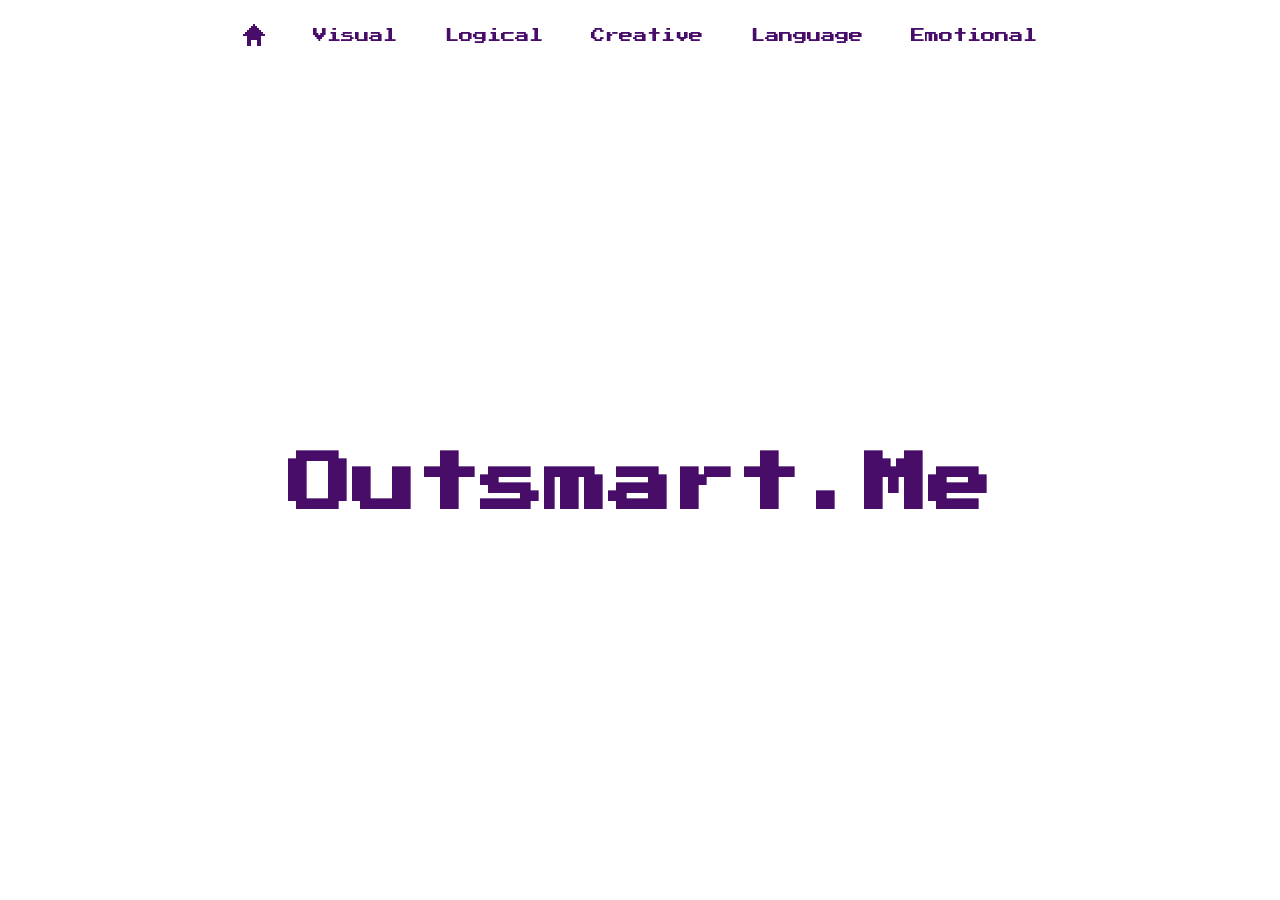
<file: index.html>
<!DOCTYPE html>
<html lang="en">
<head>
  <meta charset="UTF-8">
  <meta name="viewport" content="width=device-width, initial-scale=1.0">
  <title>Home</title>
  <!-- "Press Start 2P" is a free pixel font based on 1980s arcade games -->
  <link rel="preconnect" href="https://fonts.googleapis.com">
  <link rel="preconnect" href="https://fonts.gstatic.com" crossorigin>
  <link href="https://fonts.googleapis.com/css2?family=Press+Start+2P&display=swap" rel="stylesheet">
  <link rel="stylesheet" href="style.css">
</head>
<body>
  <nav>
    <ul>
      <li>
        <a href="index.html" class="home" aria-label="Home" aria-current="page">
          <!-- Pixel-art house, drawn on an 11x11 grid -->
          <svg viewBox="0 0 11 11" width="22" height="22" shape-rendering="crispEdges" aria-hidden="true">
            <path fill="currentColor" d="M5 0h1v1h1v1h1v1h1v1h1v1h1v1H0V5h1V4h1V3h1V2h1V1h1z M2 6h7v5H7V8H4v3H2z"/>
          </svg>
        </a>
      </li>
      <li><a href="visual.html">Visual</a></li>
      <li><a href="logical.html">Logical</a></li>
      <li><a href="creative.html">Creative</a></li>
      <li><a href="language.html">Language</a></li>
      <li><a href="emotional.html">Emotional</a></li>
    </ul>
  </nav>
  <main>
    <h1>Outsmart.Me</h1>
  </main>
</body>
</html>
</file>
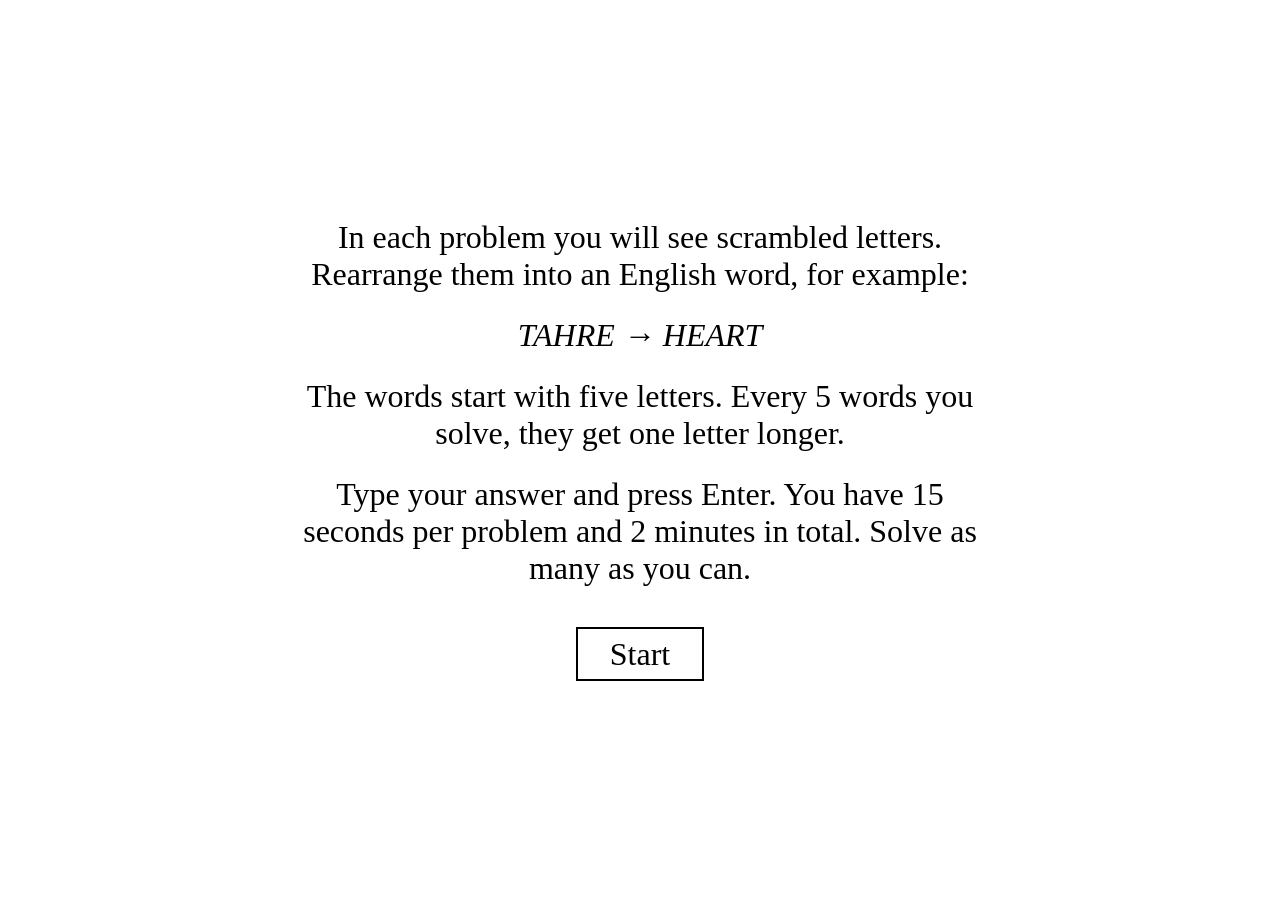
<file: anagram-letters.html>
<!DOCTYPE html>
<html lang="en">
<head>
<meta charset="UTF-8">
<meta name="viewport" content="width=device-width, initial-scale=1.0">
<title>Anagrams letter amount</title>
<link rel="stylesheet" href="word-game.css">
<style>
  /* Space the scrambled letters out a little so each one is easy to see */
  #problem {
    letter-spacing: 0.25em;
  }
</style>
</head>
<body>

<section id="start" class="screen">
  <p>In each problem you will see scrambled letters. Rearrange them into an English word, for example:</p>
  <p class="example">TAHRE &rarr; HEART</p>
  <p>The words start with five letters. Every 5 words you solve, they get one letter longer.</p>
  <p>Type your answer and press Enter. You have 15 seconds per problem and 2 minutes in total. Solve as many as you can.</p>
  <button id="start-button">Start</button>
</section>

<script src="anagram.js"></script>
<script>
// Every 5 words solved, the words get one letter longer: 5 letters until
// 5 are solved, then 6, then 7, up to 10 letters.
const WORDS_PER_STEP = 5;
const WORDS_BY_LENGTH = { 5: WORDS_5, ...LONGER_WORDS };
const LONGEST = Math.max(...Object.keys(WORDS_BY_LENGTH).map(Number));
const usedCount = {};  // how many words of each length have been shown

function nextWordProblem(solvedCount) {
  // If a length runs out of words before enough are solved, move on to the next length
  for (let length = Math.min(5 + Math.floor(solvedCount / WORDS_PER_STEP), LONGEST); length <= LONGEST; length++) {
    const words = WORDS_BY_LENGTH[length];
    usedCount[length] = usedCount[length] || 0;
    if (usedCount[length] < words.length) return anagramProblem(words[usedCount[length]++]);
  }
  return null;  // every word has been shown
}
</script>
<script src="word-game.js"></script>
</body>
</html>
</file>
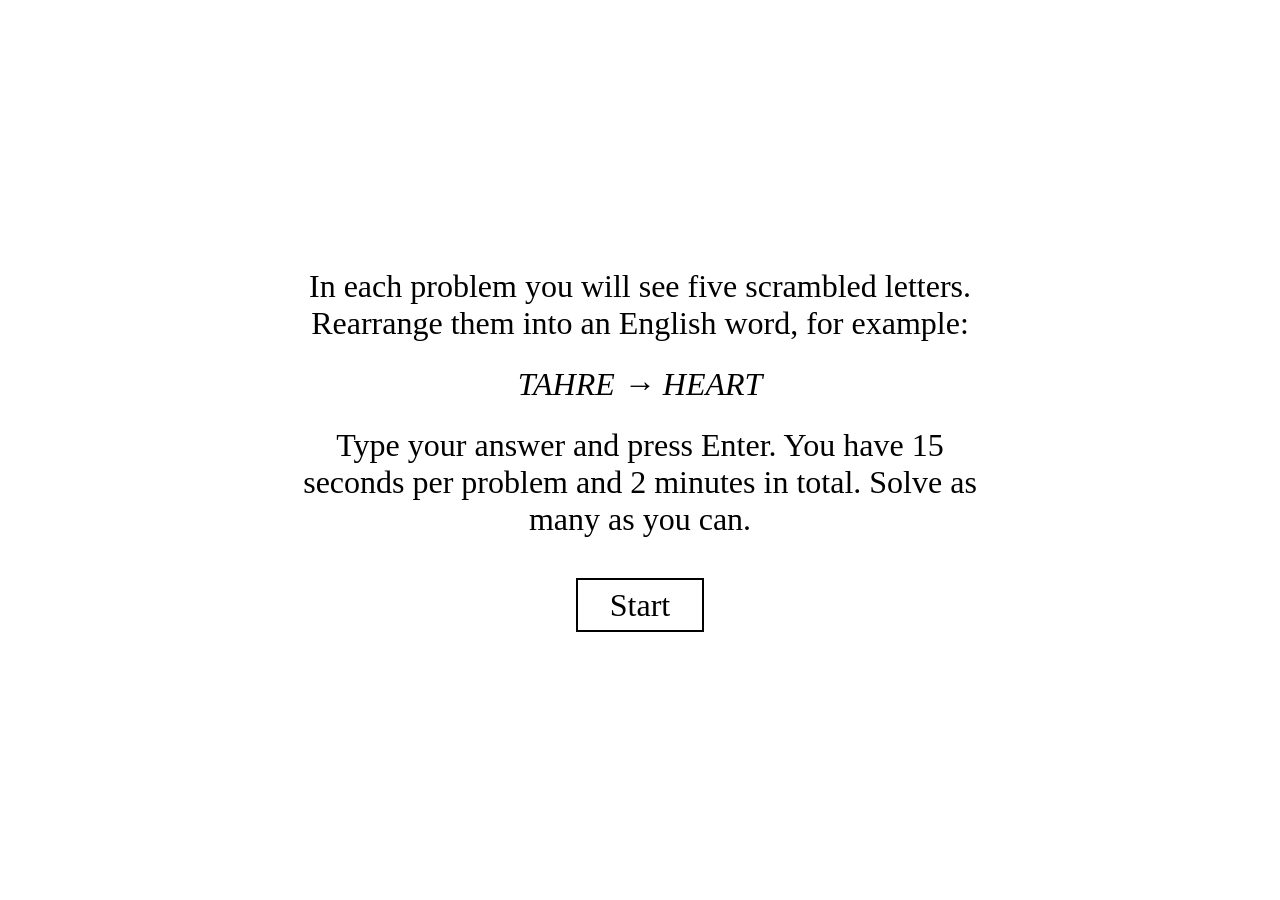
<file: anagram.html>
<!DOCTYPE html>
<html lang="en">
<head>
<meta charset="UTF-8">
<meta name="viewport" content="width=device-width, initial-scale=1.0">
<title>Anagrams</title>
<link rel="stylesheet" href="word-game.css">
<style>
  /* Space the scrambled letters out a little so each one is easy to see */
  #problem {
    letter-spacing: 0.25em;
  }
</style>
</head>
<body>

<section id="start" class="screen">
  <p>In each problem you will see five scrambled letters. Rearrange them into an English word, for example:</p>
  <p class="example">TAHRE &rarr; HEART</p>
  <p>Type your answer and press Enter. You have 15 seconds per problem and 2 minutes in total. Solve as many as you can.</p>
  <button id="start-button">Start</button>
</section>

<script src="anagram.js"></script>
<script>
// The 5-letter words in order, from easier to harder, each with its fixed scramble
const problems = WORDS_5.map(anagramProblem);
</script>
<script src="word-game.js"></script>
</body>
</html>
</file>
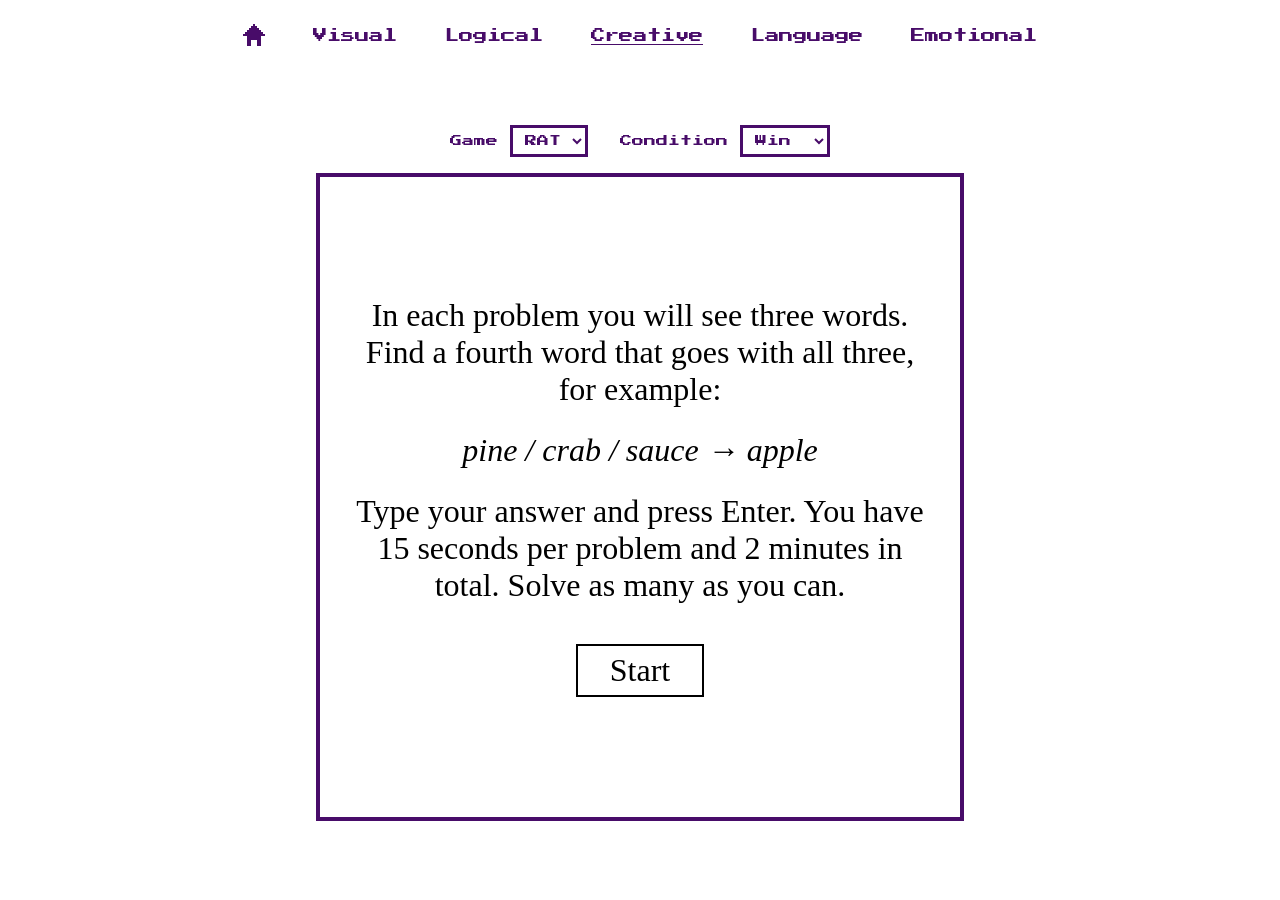
<file: creative.html>
<!DOCTYPE html>
<html lang="en">
<head>
  <meta charset="UTF-8">
  <meta name="viewport" content="width=device-width, initial-scale=1.0">
  <title>Creative</title>
  <link rel="preconnect" href="https://fonts.googleapis.com">
  <link rel="preconnect" href="https://fonts.gstatic.com" crossorigin>
  <link href="https://fonts.googleapis.com/css2?family=Press+Start+2P&display=swap" rel="stylesheet">
  <link rel="stylesheet" href="style.css">
</head>
<body>
  <nav>
    <ul>
      <li>
        <a href="index.html" class="home" aria-label="Home">
          <!-- Pixel-art house, drawn on an 11x11 grid -->
          <svg viewBox="0 0 11 11" width="22" height="22" shape-rendering="crispEdges" aria-hidden="true">
            <path fill="currentColor" d="M5 0h1v1h1v1h1v1h1v1h1v1h1v1H0V5h1V4h1V3h1V2h1V1h1z M2 6h7v5H7V8H4v3H2z"/>
          </svg>
        </a>
      </li>
      <li><a href="visual.html">Visual</a></li>
      <li><a href="logical.html">Logical</a></li>
      <li><a href="creative.html" aria-current="page">Creative</a></li>
      <li><a href="language.html">Language</a></li>
      <li><a href="emotional.html">Emotional</a></li>
    </ul>
  </nav>
  <main>
    <div class="game-area">
      <!-- Trial settings: changing one restarts the game with the new setting -->
      <form class="trial-settings" autocomplete="off">
        <label>
          Game
          <select name="game">
            <option value="rat">RAT</option>
          </select>
        </label>
        <label>
          Condition
          <select name="condition">
            <option value="win">Win</option>
            <option value="lose">Lose</option>
          </select>
        </label>
      </form>
      <!-- The game runs in its own frame, so its styles don't mix with the site's -->
      <iframe class="game-frame" title="Game"></iframe>
    </div>
  </main>
  <script src="games.js"></script>
</body>
</html>
</file>
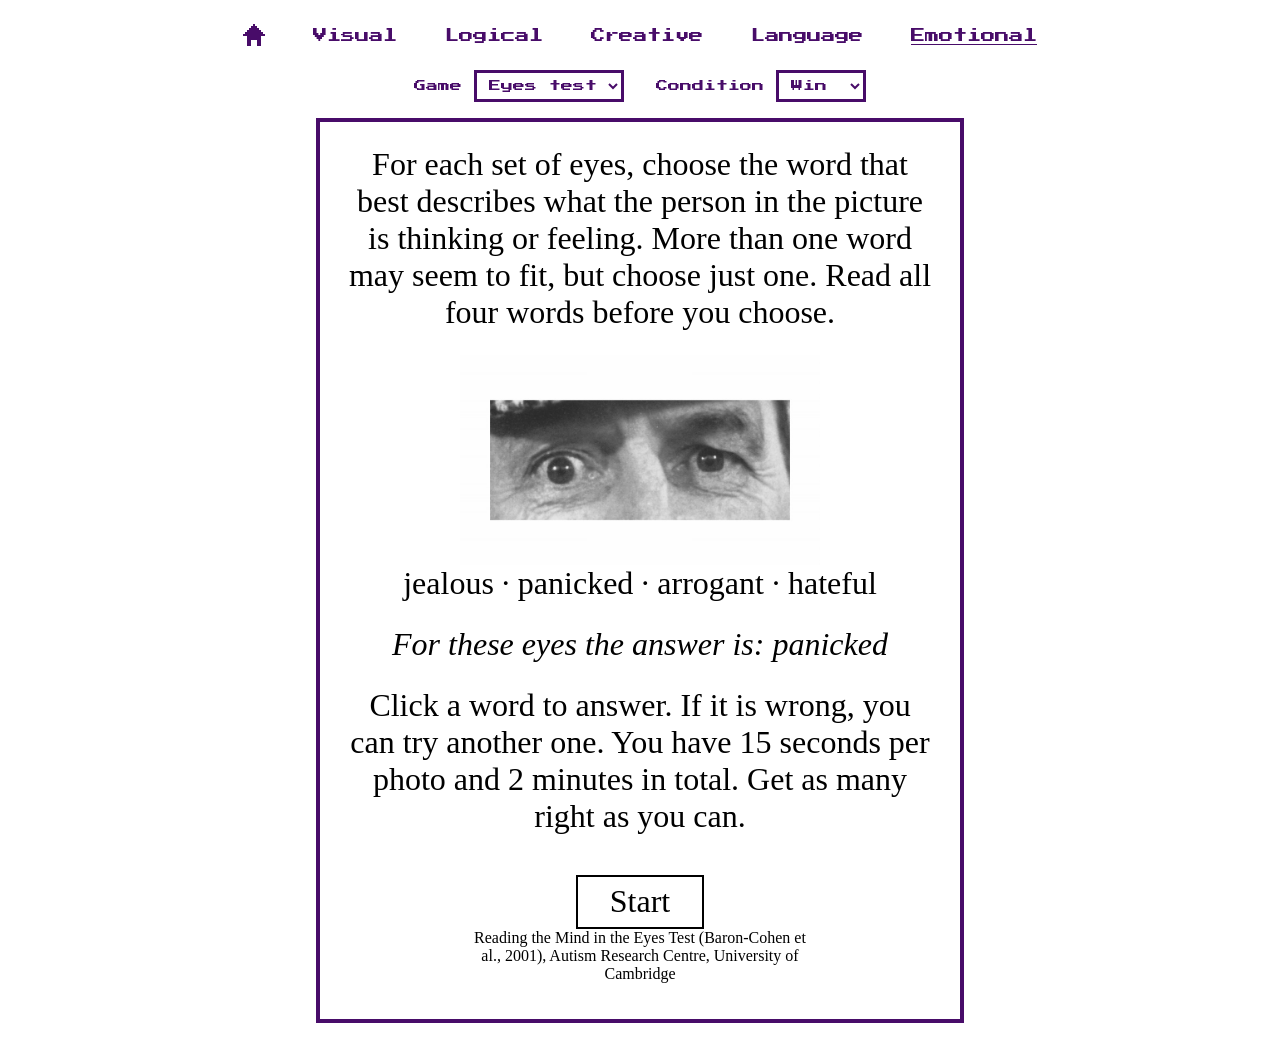
<file: emotional.html>
<!DOCTYPE html>
<html lang="en">
<head>
  <meta charset="UTF-8">
  <meta name="viewport" content="width=device-width, initial-scale=1.0">
  <title>Emotional</title>
  <link rel="preconnect" href="https://fonts.googleapis.com">
  <link rel="preconnect" href="https://fonts.gstatic.com" crossorigin>
  <link href="https://fonts.googleapis.com/css2?family=Press+Start+2P&display=swap" rel="stylesheet">
  <link rel="stylesheet" href="style.css">
</head>
<body>
  <nav>
    <ul>
      <li>
        <a href="index.html" class="home" aria-label="Home">
          <!-- Pixel-art house, drawn on an 11x11 grid -->
          <svg viewBox="0 0 11 11" width="22" height="22" shape-rendering="crispEdges" aria-hidden="true">
            <path fill="currentColor" d="M5 0h1v1h1v1h1v1h1v1h1v1h1v1H0V5h1V4h1V3h1V2h1V1h1z M2 6h7v5H7V8H4v3H2z"/>
          </svg>
        </a>
      </li>
      <li><a href="visual.html">Visual</a></li>
      <li><a href="logical.html">Logical</a></li>
      <li><a href="creative.html">Creative</a></li>
      <li><a href="language.html">Language</a></li>
      <li><a href="emotional.html" aria-current="page">Emotional</a></li>
    </ul>
  </nav>
  <main>
    <div class="game-area">
      <!-- Trial settings: changing one restarts the game with the new setting -->
      <form class="trial-settings" autocomplete="off">
        <label>
          Game
          <select name="game">
            <option value="eyes">Eyes test</option>
          </select>
        </label>
        <label>
          Condition
          <select name="condition">
            <option value="win">Win</option>
            <option value="lose">Lose</option>
          </select>
        </label>
      </form>
      <!-- The game runs in its own frame, so its styles don't mix with the site's -->
      <iframe class="game-frame" title="Game"></iframe>
    </div>
  </main>
  <script src="games.js"></script>
</body>
</html>
</file>
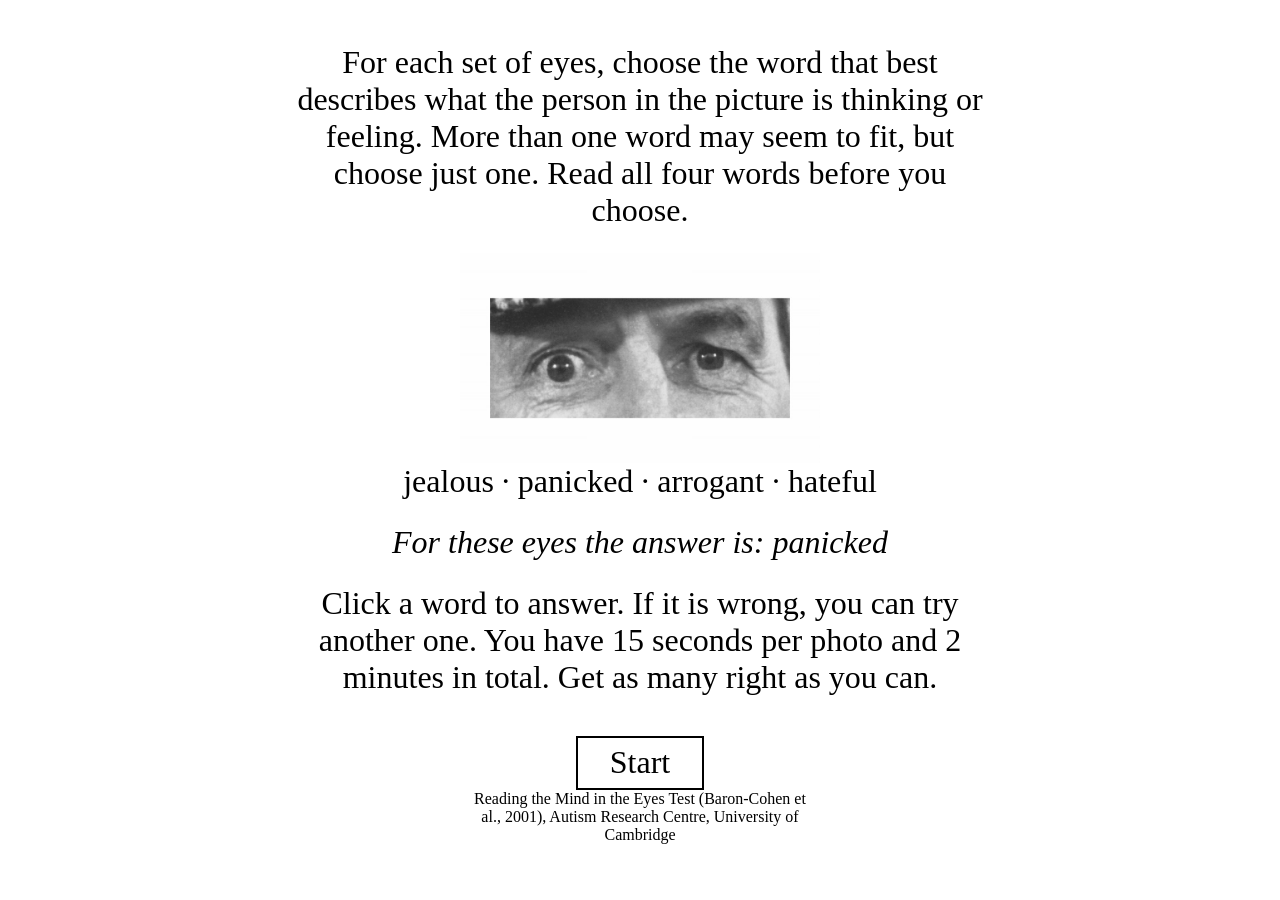
<file: eyes.html>
<!DOCTYPE html>
<html lang="en">
<head>
<meta charset="UTF-8">
<meta name="viewport" content="width=device-width, initial-scale=1.0">
<title>Eyes test</title>
<!-- Reading the Mind in the Eyes Test, revised adult version (Baron-Cohen et al., 2001).
     Photos, words and answers from the Autism Research Centre, University of Cambridge. -->
<link rel="stylesheet" href="word-game.css">
<style>
  .practice img {
    width: min(360px, 70vw);
    display: block;
    margin: 0 auto;
  }
  .credit {
    font-size: 12pt;
  }
</style>
</head>
<body>

<section id="start" class="screen">
  <p>For each set of eyes, choose the word that best describes what the person in the picture is thinking or feeling. More than one word may seem to fit, but choose just one. Read all four words before you choose.</p>
  <div class="practice">
    <img src="images/eyes/eyes-00.jpg" alt="Practice photo">
    <p>jealous &middot; panicked &middot; arrogant &middot; hateful</p>
    <p class="example">For these eyes the answer is: panicked</p>
  </div>
  <p>Click a word to answer. If it is wrong, you can try another one. You have 15 seconds per photo and 2 minutes in total. Get as many right as you can.</p>
  <button id="start-button">Start</button>
  <p class="credit">Reading the Mind in the Eyes Test (Baron-Cohen et al., 2001), Autism Research Centre, University of Cambridge</p>
</section>

<script>
// The 36 test items in their standard order. Words in the order of the paper
// version (top left, top right, bottom left, bottom right); answers from the
// Autism Research Centre's answer sheet.
const problems = [
  { image: 'images/eyes/eyes-01.jpg', choices: ["playful", "comforting", "irritated", "bored"], answers: ['playful'] },
  { image: 'images/eyes/eyes-02.jpg', choices: ["terrified", "upset", "arrogant", "annoyed"], answers: ['upset'] },
  { image: 'images/eyes/eyes-03.jpg', choices: ["joking", "flustered", "desire", "convinced"], answers: ['desire'] },
  { image: 'images/eyes/eyes-04.jpg', choices: ["joking", "insisting", "amused", "relaxed"], answers: ['insisting'] },
  { image: 'images/eyes/eyes-05.jpg', choices: ["irritated", "sarcastic", "worried", "friendly"], answers: ['worried'] },
  { image: 'images/eyes/eyes-06.jpg', choices: ["aghast", "fantasizing", "impatient", "alarmed"], answers: ['fantasizing'] },
  { image: 'images/eyes/eyes-07.jpg', choices: ["apologetic", "friendly", "uneasy", "dispirited"], answers: ['uneasy'] },
  { image: 'images/eyes/eyes-08.jpg', choices: ["despondent", "relieved", "shy", "excited"], answers: ['despondent'] },
  { image: 'images/eyes/eyes-09.jpg', choices: ["annoyed", "hostile", "horrified", "preoccupied"], answers: ['preoccupied'] },
  { image: 'images/eyes/eyes-10.jpg', choices: ["cautious", "insisting", "bored", "aghast"], answers: ['cautious'] },
  { image: 'images/eyes/eyes-11.jpg', choices: ["terrified", "amused", "regretful", "flirtatious"], answers: ['regretful'] },
  { image: 'images/eyes/eyes-12.jpg', choices: ["indifferent", "embarrassed", "sceptical", "dispirited"], answers: ['sceptical'] },
  { image: 'images/eyes/eyes-13.jpg', choices: ["decisive", "anticipating", "threatening", "shy"], answers: ['anticipating'] },
  { image: 'images/eyes/eyes-14.jpg', choices: ["irritated", "disappointed", "depressed", "accusing"], answers: ['accusing'] },
  { image: 'images/eyes/eyes-15.jpg', choices: ["contemplative", "flustered", "encouraging", "amused"], answers: ['contemplative'] },
  { image: 'images/eyes/eyes-16.jpg', choices: ["irritated", "thoughtful", "encouraging", "sympathetic"], answers: ['thoughtful'] },
  { image: 'images/eyes/eyes-17.jpg', choices: ["doubtful", "affectionate", "playful", "aghast"], answers: ['doubtful'] },
  { image: 'images/eyes/eyes-18.jpg', choices: ["decisive", "amused", "aghast", "bored"], answers: ['decisive'] },
  { image: 'images/eyes/eyes-19.jpg', choices: ["arrogant", "grateful", "sarcastic", "tentative"], answers: ['tentative'] },
  { image: 'images/eyes/eyes-20.jpg', choices: ["dominant", "friendly", "guilty", "horrified"], answers: ['friendly'] },
  { image: 'images/eyes/eyes-21.jpg', choices: ["embarrassed", "fantasizing", "confused", "panicked"], answers: ['fantasizing'] },
  { image: 'images/eyes/eyes-22.jpg', choices: ["preoccupied", "grateful", "insisting", "imploring"], answers: ['preoccupied'] },
  { image: 'images/eyes/eyes-23.jpg', choices: ["contented", "apologetic", "defiant", "curious"], answers: ['defiant'] },
  { image: 'images/eyes/eyes-24.jpg', choices: ["pensive", "irritated", "excited", "hostile"], answers: ['pensive'] },
  { image: 'images/eyes/eyes-25.jpg', choices: ["panicked", "incredulous", "despondent", "interested"], answers: ['interested'] },
  { image: 'images/eyes/eyes-26.jpg', choices: ["alarmed", "shy", "hostile", "anxious"], answers: ['hostile'] },
  { image: 'images/eyes/eyes-27.jpg', choices: ["joking", "cautious", "arrogant", "reassuring"], answers: ['cautious'] },
  { image: 'images/eyes/eyes-28.jpg', choices: ["interested", "joking", "affectionate", "contented"], answers: ['interested'] },
  { image: 'images/eyes/eyes-29.jpg', choices: ["impatient", "aghast", "irritated", "reflective"], answers: ['reflective'] },
  { image: 'images/eyes/eyes-30.jpg', choices: ["grateful", "flirtatious", "hostile", "disappointed"], answers: ['flirtatious'] },
  { image: 'images/eyes/eyes-31.jpg', choices: ["ashamed", "confident", "joking", "dispirited"], answers: ['confident'] },
  { image: 'images/eyes/eyes-32.jpg', choices: ["serious", "ashamed", "bewildered", "alarmed"], answers: ['serious'] },
  { image: 'images/eyes/eyes-33.jpg', choices: ["embarrassed", "guilty", "fantasizing", "concerned"], answers: ['concerned'] },
  { image: 'images/eyes/eyes-34.jpg', choices: ["aghast", "baffled", "distrustful", "terrified"], answers: ['distrustful'] },
  { image: 'images/eyes/eyes-35.jpg', choices: ["puzzled", "nervous", "insisting", "contemplative"], answers: ['nervous'] },
  { image: 'images/eyes/eyes-36.jpg', choices: ["ashamed", "nervous", "suspicious", "indecisive"], answers: ['suspicious'] },
];

function scoreText(who, count) {
  return who + ' got ' + count + ' right.';
}
</script>
<script src="word-game.js"></script>
</body>
</html>
</file>
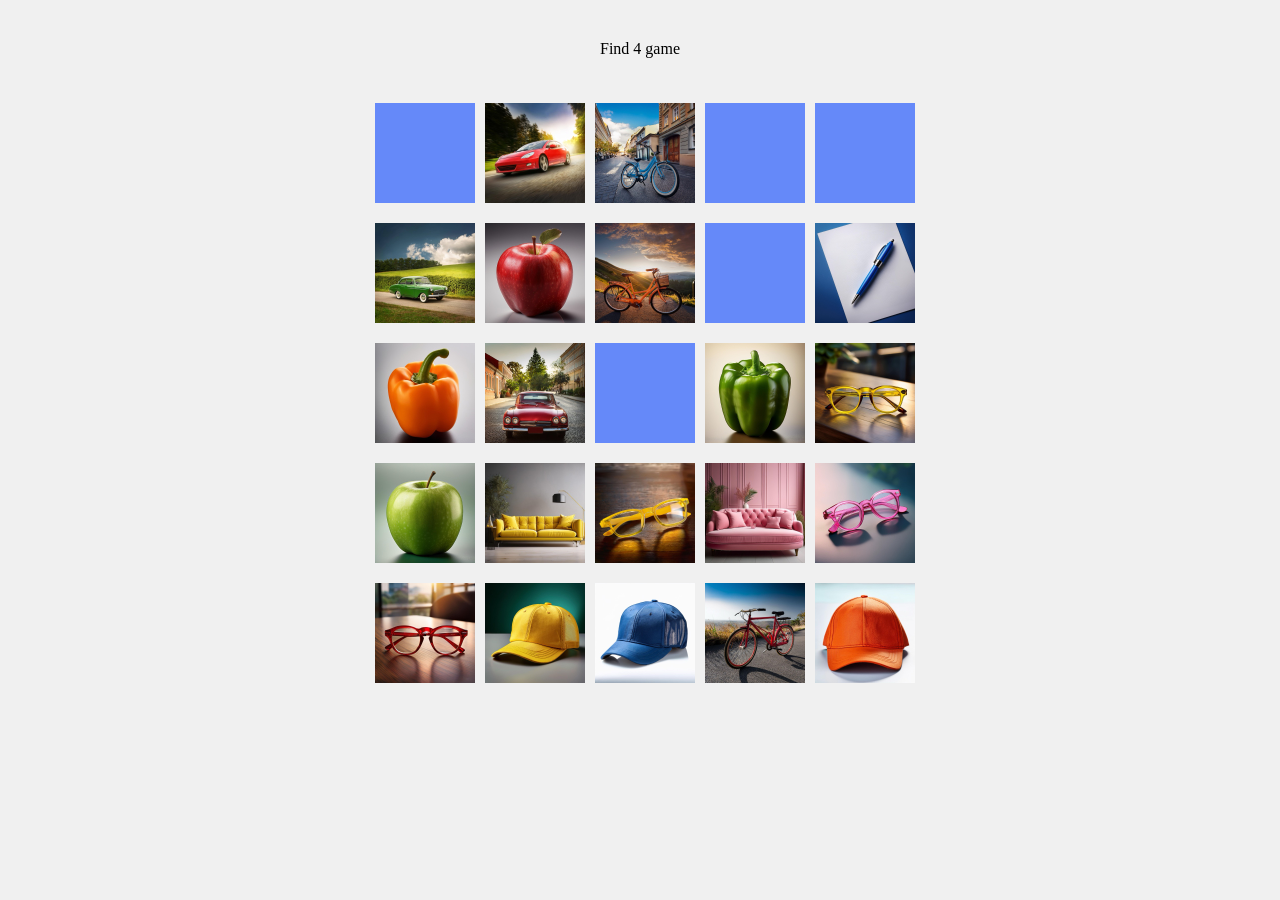
<file: find4.html>
<!DOCTYPE html>
<html lang="en">
<head>
<meta charset="UTF-8">
<meta name="viewport" content="width=device-width, initial-scale=1.0">
<title>Find 4 game</title>
<style>
*,
*::before,
*::after {
  box-sizing: border-box;
}

body {
  margin: 20px 0;
  background: #f0f0f0;
}

#instructions, #feedback {
  text-align: center;
  margin: 40px;
}

.grid {
  display: grid;
  grid-template-columns: repeat(5, 100px);
  grid-auto-rows: repeat(5, 100px);
  grid-gap: 10px;
  justify-content: center;
}

.card {
  margin: 5px;
  background-color: #6589f9;
  background-size: contain;
  background-repeat: no-repeat;
  background-position: center center;
  height: 100px;
  width: 100px;
  cursor: pointer;
}

.selected {
  border: 4px solid blue;
}
		#NextButton {
    position: fixed !important;
    bottom: 20px;
    right: 20px;
    z-index: 9999 !important;
    display: none; /* still starts hidden */
  }

	@media (max-width: 600px) {
  .grid {
    grid-template-columns: repeat(5, 1fr);
    grid-gap: 3vw;
    padding: 0 1vw;
  }

  .card {
    margin: 0; /* otherwise 100% width + margin overflows the column */
    width: 100%;
    height: 0;
    padding-bottom: 100%; /* Makes it a square */
  }
}
</style>
</head>
<body>

<div id="instructions"> Find 4 game </div>
<div id="game"></div>
<div id="feedback"></div>

<script>
// Stand-in for Qualtrics, so the game also runs outside a Qualtrics survey.
// Inside Qualtrics the real Qualtrics object already exists and this is skipped.
if (typeof window.Qualtrics === 'undefined') {
  window.Qualtrics = {
    SurveyEngine: {
      embeddedData: {},
      addOnload(fn) {
        if (document.readyState === 'loading') document.addEventListener('DOMContentLoaded', fn);
        else fn();
      },
      // Keeps the values here instead of saving them to a survey
      setEmbeddedData(key, value) {
        this.embeddedData[key] = value;
        console.log('[embedded data]', key, '=', value);
      },
      clickNextButton() {
        console.log('[next button]', this.embeddedData);
      }
    }
  };
}
</script>

<script>
Qualtrics.SurveyEngine.addOnload(function() {
    let startTime = Date.now(); // Start timer

	const hideNextBtn = () => {
  const btn = document.getElementById("NextButton");
  if (btn) {
    btn.style.display = "none";
  } else {
    setTimeout(hideNextBtn, 50); // Try again in 50ms
  }
};
hideNextBtn();

    let cardsArray = [
				{ name: 'car-yellow-2', img:'https://psychru.eu.qualtrics.com/ControlPanel/Graphic.php?IM=IM_N9wUP6Dn02dDhvk' },
		{ name: 'car-red-2', img:'images/car-red-2.jpg' },
		{ name: 'bike-blue-1', img:'images/bike-blue-1.jpg' },
		{ name: 'couch-blue-1', img:'https://psychru.eu.qualtrics.com/ControlPanel/Graphic.php?IM=IM_Hmh6C9h9qsjWEXG' },
		{ name: 'pen-green-1', img:'https://psychru.eu.qualtrics.com/ControlPanel/Graphic.php?IM=IM_OFUPlk7WhYFgRtT' },
		{ name: 'car-green-1', img:'images/car-green-1.jpg' },
		{ name: 'apple-red-1', img:'images/apple-red-1.jpg' },
		{ name: 'bike-orange-1', img:'images/bike-orange-1.jpg' },
		{ name: 'pen-red-1', img:'https://psychru.eu.qualtrics.com/ControlPanel/Graphic.php?IM=IM_sDs2ry0d1mJGhHL' },
		{ name: 'pen-blue-1', img:'images/pen-blue-1.jpg' },
		{ name: 'paprika-orange-1', img:'images/paprika-orange-1.jpg' },
		{ name: 'car-red-1', img:'images/car-red-1.jpg' },
		{ name: 'couch-green-1', img: 'https://psychru.eu.qualtrics.com/ControlPanel/Graphic.php?IM=IM_1UIpAOU3gty2Huk' },
		{ name: 'paprika-green-1', img:'images/paprika-green-1.jpg' },
        { name: 'glasses-yellow-2', img: 'images/glasses-yellow-2.jpg' },
		{ name: 'apple-green-1', img: 'images/apple-green-1.jpg' },
		{ name: 'couch-yellow-1', img: 'images/couch-yellow-1.jpg' },
		{ name: 'glasses-yellow-1', img: 'images/glasses-yellow-1.jpg' },
        { name: 'couch-pink-1', img: 'images/couch-pink-1.jpg' },
		{ name: 'glasses-pink-1', img: 'images/glasses-pink-1.jpg' },
		{ name: 'glasses-red-2', img: 'images/glasses-red-2.jpg' },
		{ name: 'cap-yellow-1', img: 'images/cap-yellow-1.jpg' },
		{ name: 'cap-blue-1', img: 'images/cap-blue-1.jpg' },
		{ name: 'bike-red-1', img: 'images/bike-red-1.jpg' },
		{ name: 'cap-orange-1', img: 'images/cap-orange-1.jpg' }
    ];

    const game = document.getElementById('game');
    const grid = document.createElement('section');
    grid.setAttribute('class', 'grid');
    game.appendChild(grid);

    cardsArray.forEach(item => {
        const card = document.createElement('div');
        card.classList.add('card');
        card.dataset.name = item.name;
		card.style.backgroundImage = "url('" + item.img + "')";
        grid.appendChild(card);
    });

    let maxCards = 4, selectedCards = 0;
	let clickCount = 0;
    grid.addEventListener('click', function(event) {
        let clicked = event.target;
        if (clicked.nodeName === 'SECTION') return;
		clickCount++;
        if (clicked.classList.contains('selected')) {
            clicked.classList.remove('selected');
            selectedCards--;
        } else if (selectedCards < maxCards) {
            clicked.classList.add('selected');
            selectedCards++;
        }

        if (selectedCards === 4) {
            let proposedSolution = [];
            document.querySelectorAll('.selected').forEach(card => proposedSolution.push(card.dataset.name));

            if (proposedSolution.includes('couch-blue-1') &&
                proposedSolution.includes('couch-green-1') &&
                proposedSolution.includes('couch-pink-1') &&
                proposedSolution.includes('couch-yellow-1')) {

                document.getElementById("feedback").innerHTML = "Correct!";
const showNextBtn = () => {
  const btn = document.getElementById("NextButton");
  if (btn) {
    btn.style.display = "block";
  } else {
    setTimeout(showNextBtn, 50);
  }
};
showNextBtn();
            } else {
                document.getElementById("feedback").innerHTML = "Try again!";
const showNextBtn = () => {
  const btn = document.getElementById("NextButton");
  if (btn) {
    btn.style.display = "none";
  } else {
    setTimeout(showNextBtn, 50);
  }
};
showNextBtn();
            }

            let endTime = Date.now();
            let timeTaken = (endTime - startTime) / 1000; // Time in seconds

let minutes = Math.floor(timeTaken / 60);
let seconds = Math.round((timeTaken % 60) * 100) / 100;

// calculate 23%
let percent23 = timeTaken * 0.23;
percent23 = Math.round(percent23 * 100) / 100;

			Qualtrics.SurveyEngine.setEmbeddedData("23percent", percent23);

// Create a nicely formatted string
// Build pluralized units manually
let minuteLabel = minutes === 1 ? 'minute' : 'minutes';
let secondLabel = seconds === 1 ? 'second' : 'seconds';

// Build string
let formattedTime = minutes + ' ' + minuteLabel + ' and ' + seconds + ' ' + secondLabel;

// Log it to the console for debugging
console.log(formattedTime);  // Check if the output is correct

// Set the embedded data field
Qualtrics.SurveyEngine.setEmbeddedData("FormattedExperimentTime", formattedTime);

            // Save time taken in Qualtrics Embedded Data
            Qualtrics.SurveyEngine.setEmbeddedData("TimeTaken", timeTaken);


			//win condition
let opponentOffsetWin = Math.floor(Math.random() * 11); // 0 to 10
console.log("oppwinseconden")
console.log(opponentOffsetWin)
let opponentTimeWin = Math.max(0, timeTaken + opponentOffsetWin); // prevent negative
console.log(opponentTimeWin)
let oppMinutesWin = Math.floor(opponentTimeWin / 60);
let oppSecondsWin = (opponentTimeWin % 60).toFixed(3);

let minuteLabelWin = oppMinutesWin === 1 ? 'minute' : 'minutes';
let secondLabelWin = oppSecondsWin === 1 ? 'second' : 'seconds';

console.log(oppMinutesWin)
console.log(minuteLabelWin)
console.log(oppSecondsWin)
console.log(secondLabelWin)
let oppFormattedWin =	oppMinutesWin + ' ' + minuteLabelWin + ' and ' + oppSecondsWin + ' ' + secondLabelWin;

Qualtrics.SurveyEngine.setEmbeddedData("FormattedExperimentTimeWin", oppFormattedWin);

// loose condition

	let opponentOffsetLoose = Math.floor(Math.random() * 11); // 0 to 10
let opponentTimeLoose = Math.max(0, timeTaken - opponentOffsetLoose); // prevent negative

let oppMinutesLoose = Math.floor(opponentTimeLoose / 60);
let oppSecondsLoose = (opponentTimeLoose % 60).toFixed(3);

let minuteLabelLoose = oppMinutesLoose === 1 ? 'minute' : 'minutes';
let secondLabelLoose = oppSecondsLoose === 1 ? 'second' : 'seconds';

let oppFormattedLoose;
if (opponentTimeLoose === 0) {
  oppFormattedLoose = "The AI solved the puzzle in less than a second!";
} else {
  oppFormattedLoose = 'The AI solved the puzzle in ' + oppMinutesLoose + ' ' + minuteLabelLoose + ' and ' + oppSecondsLoose + ' ' + secondLabelLoose;
}
Qualtrics.SurveyEngine.setEmbeddedData("FormattedExperimentTimeLoose", oppFormattedLoose);

	//Initialise embedded data
	Qualtrics.SurveyEngine.setEmbeddedData("OffsetLoose", opponentOffsetLoose);
Qualtrics.SurveyEngine.setEmbeddedData("OffsetWin", opponentOffsetWin);
Qualtrics.SurveyEngine.setEmbeddedData("ClickCount", clickCount);

	// Website only: tell the page around the game how the trial ended, so it can
	// show the outcome for the chosen condition in a pop-up.
	// In Qualtrics there is no ?condition= in the address, so this does nothing there.
	const condition = new URLSearchParams(location.search).get("condition");
	if (condition) {
	    Qualtrics.SurveyEngine.setEmbeddedData("Condition", condition);
	    if (document.getElementById("feedback").innerHTML === "Correct!" && window.parent !== window) {
	        const won = condition === "win";
	        let aiText = won ? "The AI needed " + oppFormattedWin : oppFormattedLoose;
	        if (!/[.!?]$/.test(aiText)) aiText += "."; // "less than a second!" already ends in one
	        window.parent.postMessage({
	            type: "trial-result",
	            won: won,
	            lines: ["Your time: " + formattedTime, aiText]
	        }, location.origin);
	    }
	}

	//create submit button (only if the page has one; this page doesn't)
            const submitBtn = document.getElementById("submitBtn");
            if (submitBtn) {
            submitBtn.style.display = "block";	submitBtn.addEventListener("click", function() {
        Qualtrics.SurveyEngine.setEmbeddedData("GameResult", document.getElementById("feedback").innerHTML);
        Qualtrics.SurveyEngine.clickNextButton();
    });
            }
        }
    });


});
</script>
</body>
</html>
</file>
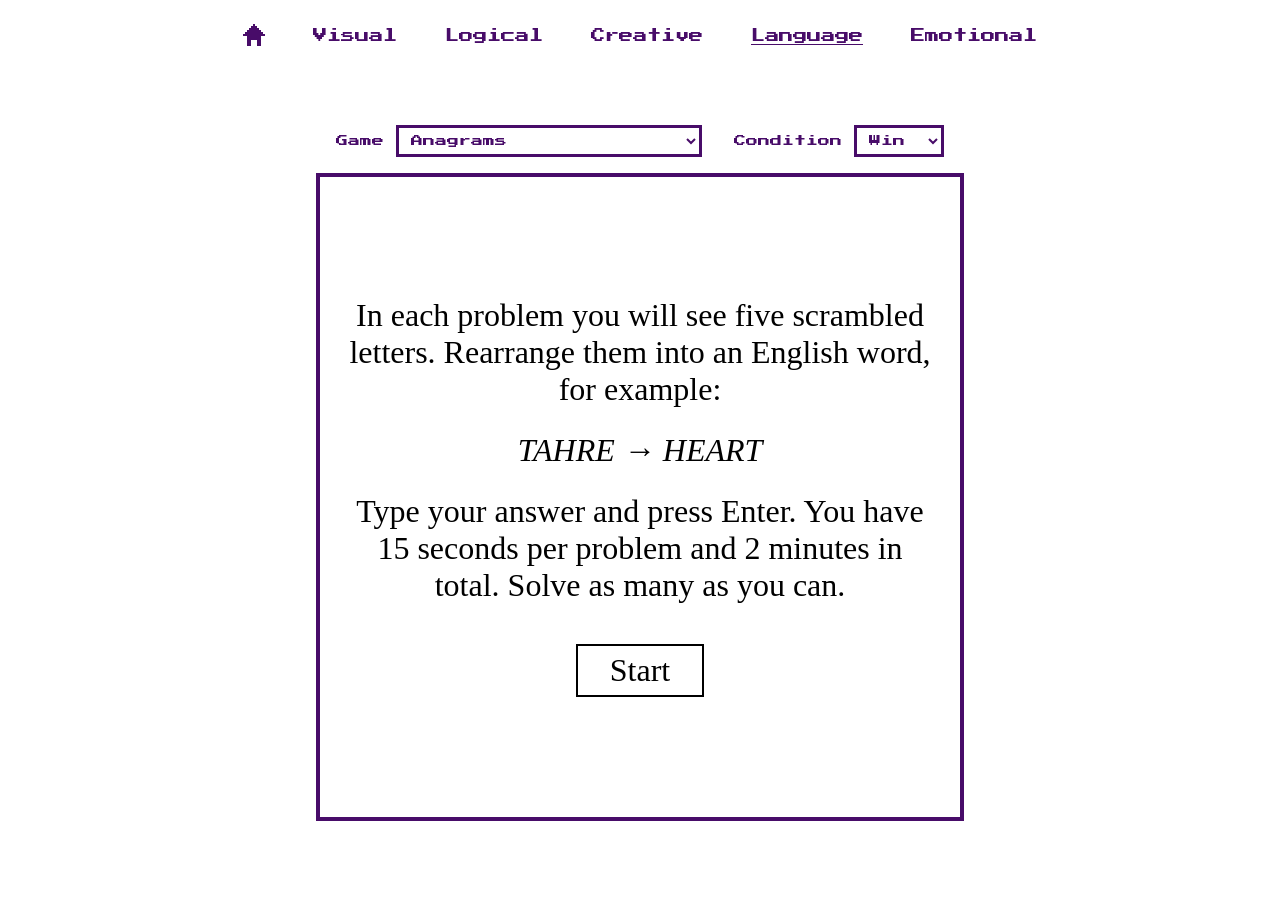
<file: language.html>
<!DOCTYPE html>
<html lang="en">
<head>
  <meta charset="UTF-8">
  <meta name="viewport" content="width=device-width, initial-scale=1.0">
  <title>Language</title>
  <link rel="preconnect" href="https://fonts.googleapis.com">
  <link rel="preconnect" href="https://fonts.gstatic.com" crossorigin>
  <link href="https://fonts.googleapis.com/css2?family=Press+Start+2P&display=swap" rel="stylesheet">
  <link rel="stylesheet" href="style.css">
</head>
<body>
  <nav>
    <ul>
      <li>
        <a href="index.html" class="home" aria-label="Home">
          <!-- Pixel-art house, drawn on an 11x11 grid -->
          <svg viewBox="0 0 11 11" width="22" height="22" shape-rendering="crispEdges" aria-hidden="true">
            <path fill="currentColor" d="M5 0h1v1h1v1h1v1h1v1h1v1h1v1H0V5h1V4h1V3h1V2h1V1h1z M2 6h7v5H7V8H4v3H2z"/>
          </svg>
        </a>
      </li>
      <li><a href="visual.html">Visual</a></li>
      <li><a href="logical.html">Logical</a></li>
      <li><a href="creative.html">Creative</a></li>
      <li><a href="language.html" aria-current="page">Language</a></li>
      <li><a href="emotional.html">Emotional</a></li>
    </ul>
  </nav>
  <main>
    <div class="game-area">
      <!-- Trial settings: changing one restarts the game with the new setting -->
      <form class="trial-settings" autocomplete="off">
        <label>
          Game
          <select name="game">
            <option value="anagram">Anagrams</option>
            <option value="anagram-letters">Anagrams letter amount</option>
          </select>
        </label>
        <label>
          Condition
          <select name="condition">
            <option value="win">Win</option>
            <option value="lose">Lose</option>
          </select>
        </label>
      </form>
      <!-- The game runs in its own frame, so its styles don't mix with the site's -->
      <iframe class="game-frame" title="Game"></iframe>
    </div>
  </main>
  <script src="games.js"></script>
</body>
</html>
</file>
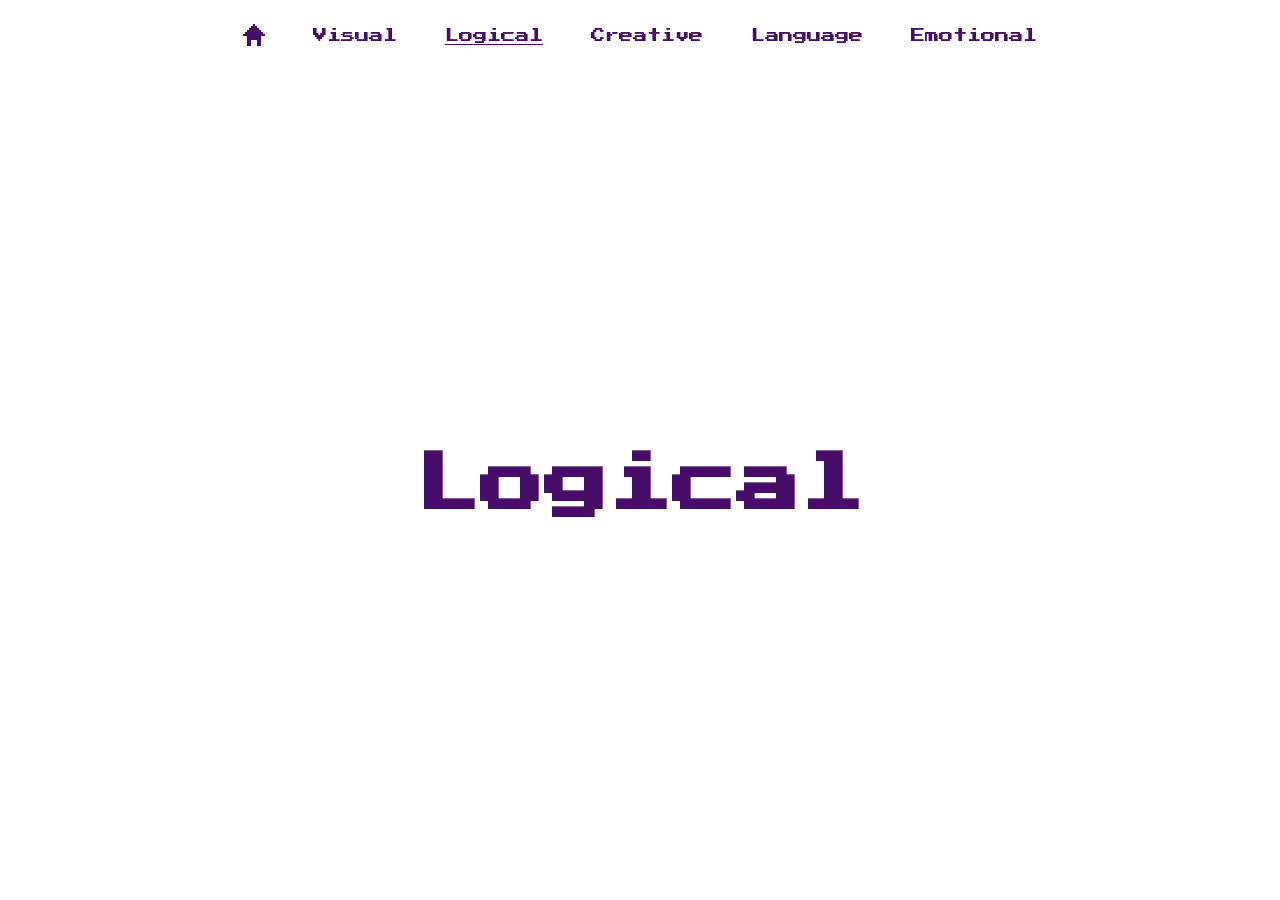
<file: logical.html>
<!DOCTYPE html>
<html lang="en">
<head>
  <meta charset="UTF-8">
  <meta name="viewport" content="width=device-width, initial-scale=1.0">
  <title>Logical</title>
  <link rel="preconnect" href="https://fonts.googleapis.com">
  <link rel="preconnect" href="https://fonts.gstatic.com" crossorigin>
  <link href="https://fonts.googleapis.com/css2?family=Press+Start+2P&display=swap" rel="stylesheet">
  <link rel="stylesheet" href="style.css">
</head>
<body>
  <nav>
    <ul>
      <li>
        <a href="index.html" class="home" aria-label="Home">
          <!-- Pixel-art house, drawn on an 11x11 grid -->
          <svg viewBox="0 0 11 11" width="22" height="22" shape-rendering="crispEdges" aria-hidden="true">
            <path fill="currentColor" d="M5 0h1v1h1v1h1v1h1v1h1v1h1v1H0V5h1V4h1V3h1V2h1V1h1z M2 6h7v5H7V8H4v3H2z"/>
          </svg>
        </a>
      </li>
      <li><a href="visual.html">Visual</a></li>
      <li><a href="logical.html" aria-current="page">Logical</a></li>
      <li><a href="creative.html">Creative</a></li>
      <li><a href="language.html">Language</a></li>
      <li><a href="emotional.html">Emotional</a></li>
    </ul>
  </nav>
  <main>
    <h1>Logical</h1>
  </main>
</body>
</html>
</file>
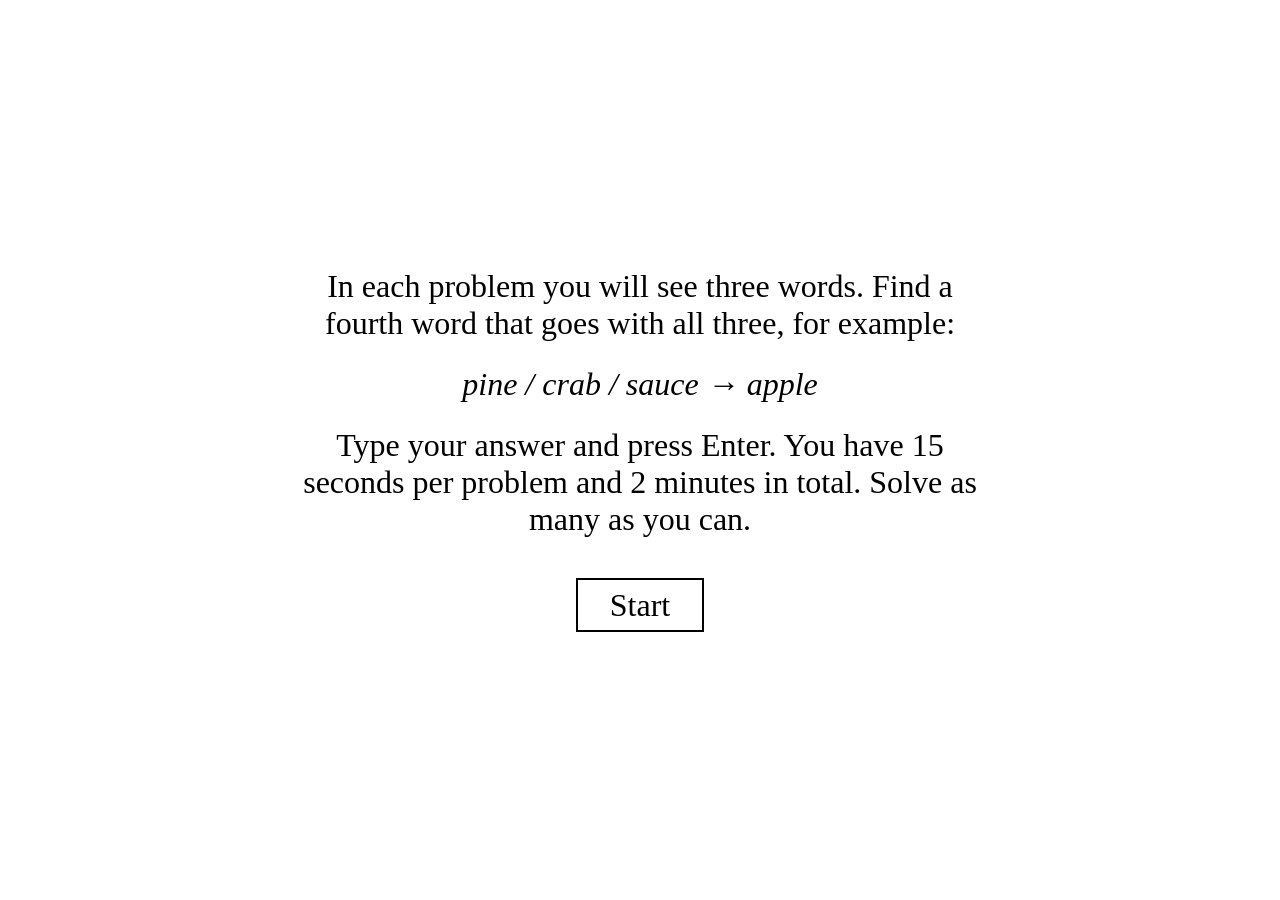
<file: rat.html>
<!DOCTYPE html>
<html lang="en">
<head>
<meta charset="UTF-8">
<meta name="viewport" content="width=device-width, initial-scale=1.0">
<title>Remote Associates Test</title>
<!-- Remote Associates Test, presented as in Bowden & Beeman (2003):
     fixation cross, then the three words above, at and below the center. -->
<link rel="stylesheet" href="word-game.css">
</head>
<body>

<section id="start" class="screen">
  <p>In each problem you will see three words. Find a fourth word that goes with all three, for example:</p>
  <p class="example">pine / crab / sauce &rarr; apple</p>
  <p>Type your answer and press Enter. You have 15 seconds per problem and 2 minutes in total. Solve as many as you can.</p>
  <button id="start-button">Start</button>
</section>

<script>
// In order, from easier to harder. Some problems accept more than one answer.
const problems = [
  { lines: ['cottage', 'swiss', 'cake'], answers: ['cheese'] },
  { lines: ['cream', 'skate', 'water'], answers: ['ice'] },
  { lines: ['loser', 'throat', 'spot'], answers: ['sore'] },
  { lines: ['show', 'life', 'row'], answers: ['boat'] },
  { lines: ['night', 'wrist', 'stop'], answers: ['watch'] },
  { lines: ['duck', 'fold', 'dollar'], answers: ['bill'] },
  { lines: ['rocking', 'wheel', 'high'], answers: ['chair'] },
  { lines: ['dew', 'comb', 'bee'], answers: ['honey'] },
  { lines: ['fountain', 'baking', 'pop'], answers: ['soda'] },
  { lines: ['preserve', 'ranger', 'tropical'], answers: ['forest'] },
  { lines: ['aid', 'rubber', 'wagon'], answers: ['band'] },
  { lines: ['flake', 'mobile', 'cone'], answers: ['snow'] },
  { lines: ['cracker', 'fly', 'fighter'], answers: ['fire'] },
  { lines: ['safety', 'cushion', 'point'], answers: ['pin'] },
  { lines: ['cane', 'daddy', 'plum'], answers: ['sugar'] },
  { lines: ['dream', 'break', 'light'], answers: ['day'] },
  { lines: ['fish', 'mine', 'rush'], answers: ['gold'] },
  { lines: ['political', 'surprise', 'line'], answers: ['party'] },
  { lines: ['measure', 'worm', 'video'], answers: ['tape'] },
  { lines: ['high', 'district', 'house'], answers: ['school', 'court'] },
  { lines: ['sense', 'courtesy', 'place'], answers: ['common'] },
  { lines: ['worm', 'shelf', 'end'], answers: ['book'] },
  { lines: ['piece', 'mind', 'dating'], answers: ['game'] },
  { lines: ['flower', 'friend', 'scout'], answers: ['girl'] },
  { lines: ['river', 'note', 'account'], answers: ['bank'] },
  { lines: ['print', 'berry', 'bird'], answers: ['blue'] },
  { lines: ['pie', 'luck', 'belly'], answers: ['pot'] },
  { lines: ['date', 'alley', 'fold'], answers: ['blind'] },
  { lines: ['opera', 'hand', 'dish'], answers: ['soap'] },
  { lines: ['cadet', 'capsule', 'ship'], answers: ['space'] },
  { lines: ['fur', 'rack', 'tail'], answers: ['coat'] },
  { lines: ['stick', 'maker', 'point'], answers: ['match'] },
  { lines: ['hound', 'pressure', 'shot'], answers: ['blood'] },
];
</script>
<script src="word-game.js"></script>
</body>
</html>
</file>
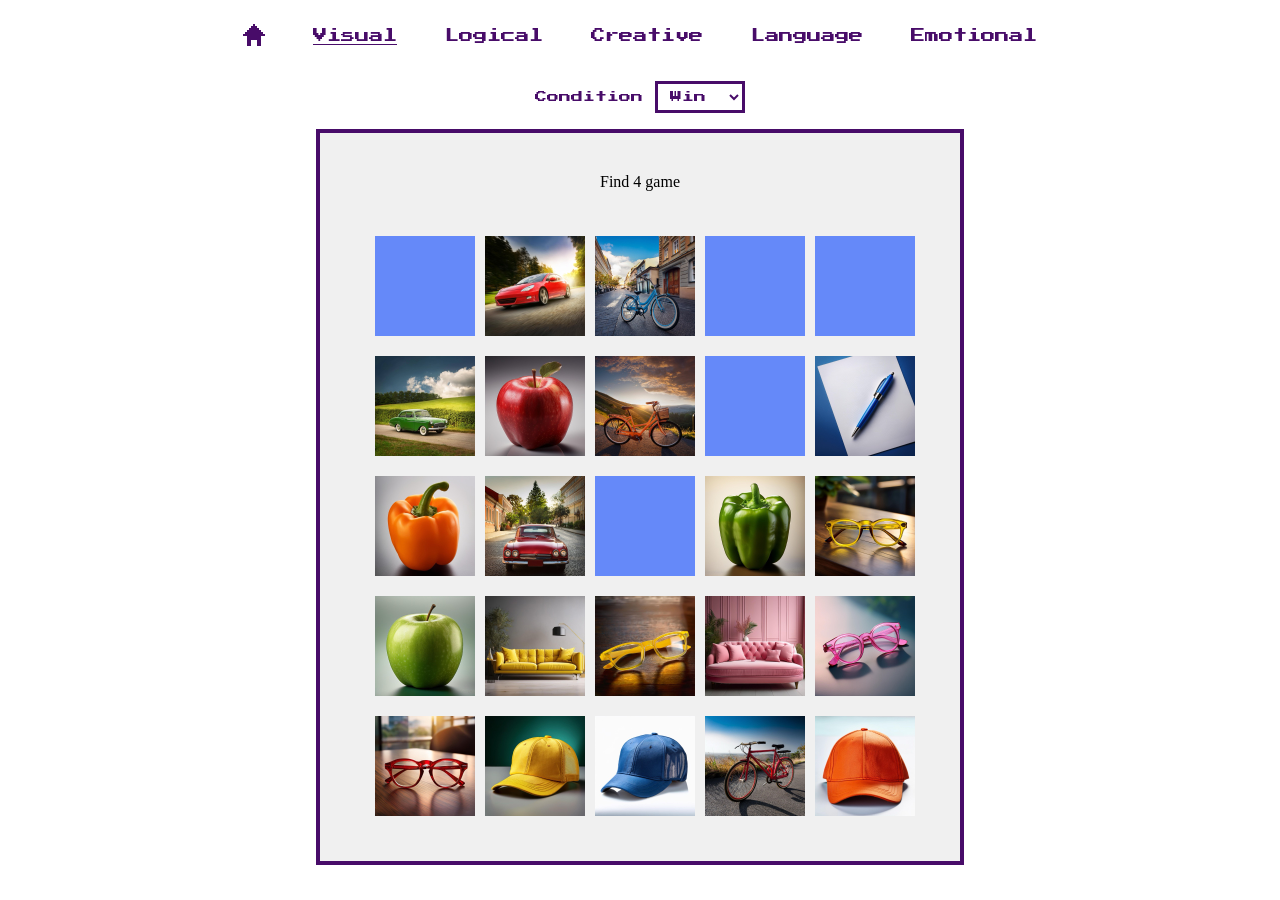
<file: visual.html>
<!DOCTYPE html>
<html lang="en">
<head>
  <meta charset="UTF-8">
  <meta name="viewport" content="width=device-width, initial-scale=1.0">
  <title>Visual</title>
  <link rel="preconnect" href="https://fonts.googleapis.com">
  <link rel="preconnect" href="https://fonts.gstatic.com" crossorigin>
  <link href="https://fonts.googleapis.com/css2?family=Press+Start+2P&display=swap" rel="stylesheet">
  <link rel="stylesheet" href="style.css">
</head>
<body>
  <nav>
    <ul>
      <li>
        <a href="index.html" class="home" aria-label="Home">
          <!-- Pixel-art house, drawn on an 11x11 grid -->
          <svg viewBox="0 0 11 11" width="22" height="22" shape-rendering="crispEdges" aria-hidden="true">
            <path fill="currentColor" d="M5 0h1v1h1v1h1v1h1v1h1v1h1v1H0V5h1V4h1V3h1V2h1V1h1z M2 6h7v5H7V8H4v3H2z"/>
          </svg>
        </a>
      </li>
      <li><a href="visual.html" aria-current="page">Visual</a></li>
      <li><a href="logical.html">Logical</a></li>
      <li><a href="creative.html">Creative</a></li>
      <li><a href="language.html">Language</a></li>
      <li><a href="emotional.html">Emotional</a></li>
    </ul>
  </nav>
  <main>
    <div class="game-area">
      <!-- Trial settings: changing one restarts the game with the new setting -->
      <form class="trial-settings" autocomplete="off">
        <label>
          Condition
          <select name="condition">
            <option value="win">Win</option>
            <option value="lose">Lose</option>
          </select>
        </label>
      </form>
      <!-- The Find 4 game runs in its own frame, so its styles don't mix with the site's -->
      <iframe class="game-frame" data-game="find4" title="Find 4 game"></iframe>
    </div>
  </main>
  <script src="games.js"></script>
</body>
</html>
</file>
<file: style.css>
/* Shared styles for every page of the site */

html, body {
  margin: 0;
  height: 100%;
}
html {
  /* Always white, even when the browser or computer is in dark mode */
  color-scheme: light;
  background: #fff;
}
body {
  /* Stack the menu bar on top, and let the main area fill the rest */
  display: flex;
  flex-direction: column;
  font-family: 'Press Start 2P', monospace;
  color: #480c69;
}

/* Horizontal menu bar */
nav ul {
  display: flex;
  justify-content: center;
  align-items: center;
  flex-wrap: wrap;
  gap: 48px;
  list-style: none;
  margin: 0;
  padding: 24px 16px;
}
nav a {
  color: inherit;
  text-decoration: none;
  font-size: 0.9rem;
}
nav a:hover,
nav a[aria-current="page"] {
  text-decoration: underline;
}

/* Home icon: lines up with the text links and grows a little on hover */
nav a.home {
  display: flex;
}
nav a.home svg {
  transition: transform 0.15s;
}
nav a.home:hover svg {
  transform: scale(1.2);
}

/* Center the heading in the space below the menu */
main {
  flex: 1;
  display: flex;
  justify-content: center;
  align-items: center;
}
h1 {
  font-size: clamp(1.5rem, 6vw, 4rem);
  text-align: center;
  margin: 0 16px;
}

/* Trial settings bar stacked above the game */
.game-area {
  display: flex;
  flex-direction: column;
  align-items: center;
  gap: 16px;
}
.trial-settings {
  display: flex;
  flex-wrap: wrap;
  justify-content: center;
  gap: 12px 32px;
}
.trial-settings label {
  display: flex;
  align-items: center;
  gap: 12px;
  font-size: 0.75rem;
}
.trial-settings select {
  font: inherit;
  color: inherit;
  background: none;
  border: 3px solid #480c69;
  padding: 6px 8px;
  cursor: pointer;
}

/* Pop-up with the trial outcome */
.result-popup {
  font-family: inherit;
  color: inherit;
  background: #fff;
  border: 4px solid #480c69;
  padding: 32px;
  width: min(480px, calc(100vw - 32px));
  text-align: center;
  line-height: 1.8;
}
.result-popup::backdrop {
  background: rgba(72, 12, 105, 0.4);
}
.result-popup h2 {
  font-size: 1.5rem;
  margin: 0 0 24px;
}
.result-popup p {
  font-size: 0.7rem;
  margin: 0 0 12px;
}
.result-popup form {
  display: flex;
  justify-content: center;
  flex-wrap: wrap;
  gap: 16px;
  margin-top: 28px;
}
.result-popup button {
  font: inherit;
  font-size: 0.7rem;
  color: #480c69;
  background: none;
  border: 3px solid #480c69;
  padding: 10px 14px;
  cursor: pointer;
}
.result-popup button.primary {
  color: #fff;
  background: #480c69;
}

/* Box that holds a game, in the middle of the page.
   Starts square; a script then fits its height to the game. */
.game-frame {
  display: block;
  width: min(640px, calc(100vw - 32px));
  aspect-ratio: 1;
  border: 4px solid #480c69;
  margin-bottom: 24px;
}
</file>
<file: word-game.css>
/* Shared look for the timed word games (RAT, anagrams):
   24-point Times, black on white, problem shown at the center of the screen. */
*, *::before, *::after {
  box-sizing: border-box;
}
html {
  color-scheme: light;
}
body {
  margin: 0;
  background: #fff;
  color: #000;
  font: 24pt "Times New Roman", Times, serif;
}
[hidden] {
  display: none !important;
}
button, input {
  font: inherit;
  color: inherit;
}

.screen {
  position: relative;
  min-height: 100vh;
  display: flex;
  flex-direction: column;
  align-items: center;
  justify-content: center;
  padding: 24px;
  text-align: center;
}
.screen p {
  margin: 0 0 0.75em;
  max-width: 22em;
}
.example {
  font-style: italic;
}
.screen button {
  margin-top: 0.5em;
  padding: 0.2em 1em;
  background: #fff;
  border: 2px solid #000;
  cursor: pointer;
}

/* Total time left, plus a bar that shrinks over the 15 seconds of a problem */
.clock {
  position: absolute;
  top: 16px;
  left: 0;
  right: 0;
}
.problem-bar {
  width: min(240px, 60%);
  height: 4px;
  margin: 8px auto 0;
}
.problem-bar div {
  height: 100%;
  background: #000;
}

/* The fixation cross and the (middle line of the) problem sit exactly at the center */
.center {
  position: absolute;
  top: 50%;
  left: 50%;
  transform: translate(-50%, -50%);
  line-height: 1.6;
}

.answer-form {
  position: absolute;
  bottom: 10%;
  left: 0;
  right: 0;
}
.answer-form input {
  width: min(320px, 80%);
  text-align: center;
  border: none;
  border-bottom: 2px solid #000;
  background: none;
  outline: none;
}
.message {
  min-height: 1.6em;
  margin: 8px 0 0;
}

/* Multiple choice (Eyes test): photo with two words above and two below */
.problem-image {
  display: block;
  width: min(560px, 90vw);
  margin: 0.25em auto;
}
.choice-row {
  display: flex;
  justify-content: space-between;
  gap: 16px;
}
.screen .choice {
  margin: 0;
  padding: 0.1em 0.4em;
  border: 2px solid transparent;
  background: none;
  font-size: min(24pt, 4.5vw);
  cursor: pointer;
}
.screen .choice:hover,
.screen .choice:focus-visible {
  border-color: #000;
}
.screen .choice.wrong {
  color: inherit;
  text-decoration: line-through;
  cursor: default;
}
.screen .choice.correct {
  border-color: #000;
}
/* "Correct!" / "Incorrect, try again", below the photo's bottom words */
.screen .choice-message {
  position: absolute;
  bottom: 12px;
  left: 0;
  right: 0;
  max-width: none;
  min-height: 1.6em;
  margin: 0;
  font-size: min(24pt, 5vw);
}
</file>
